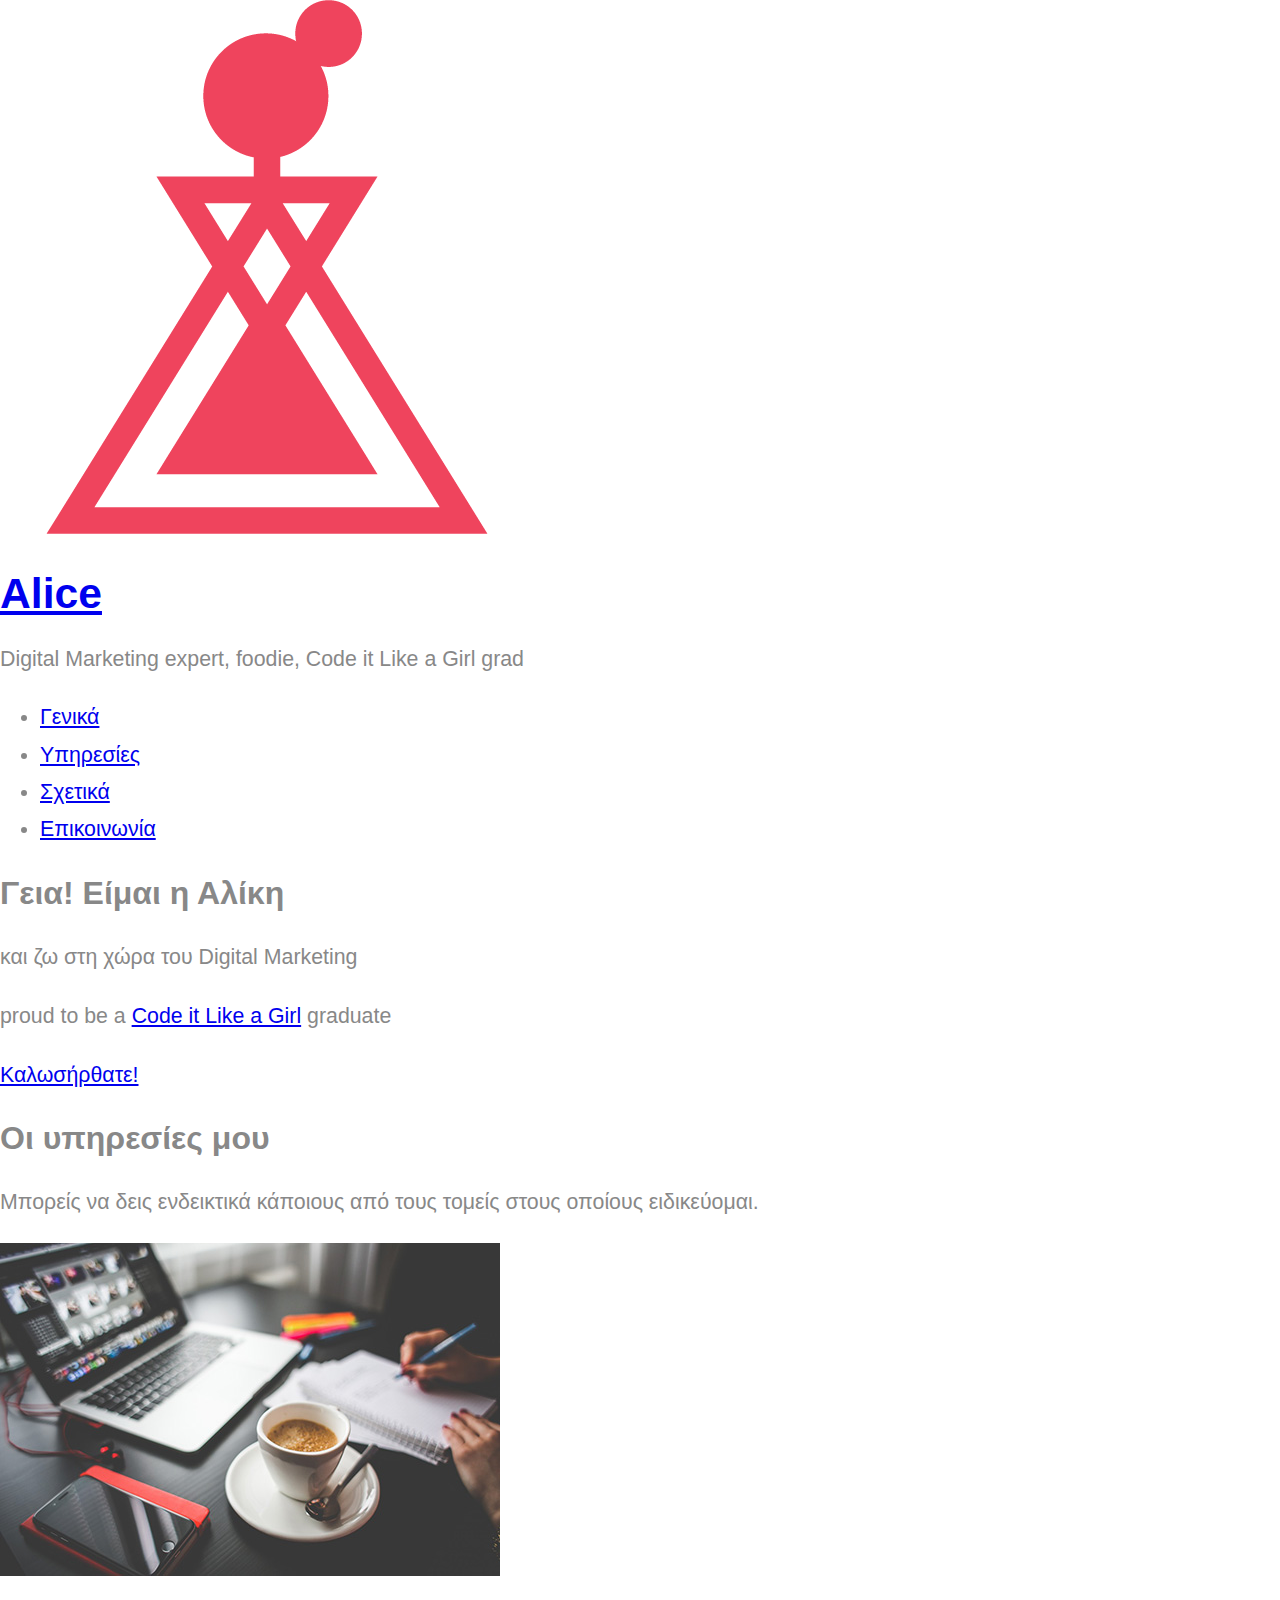
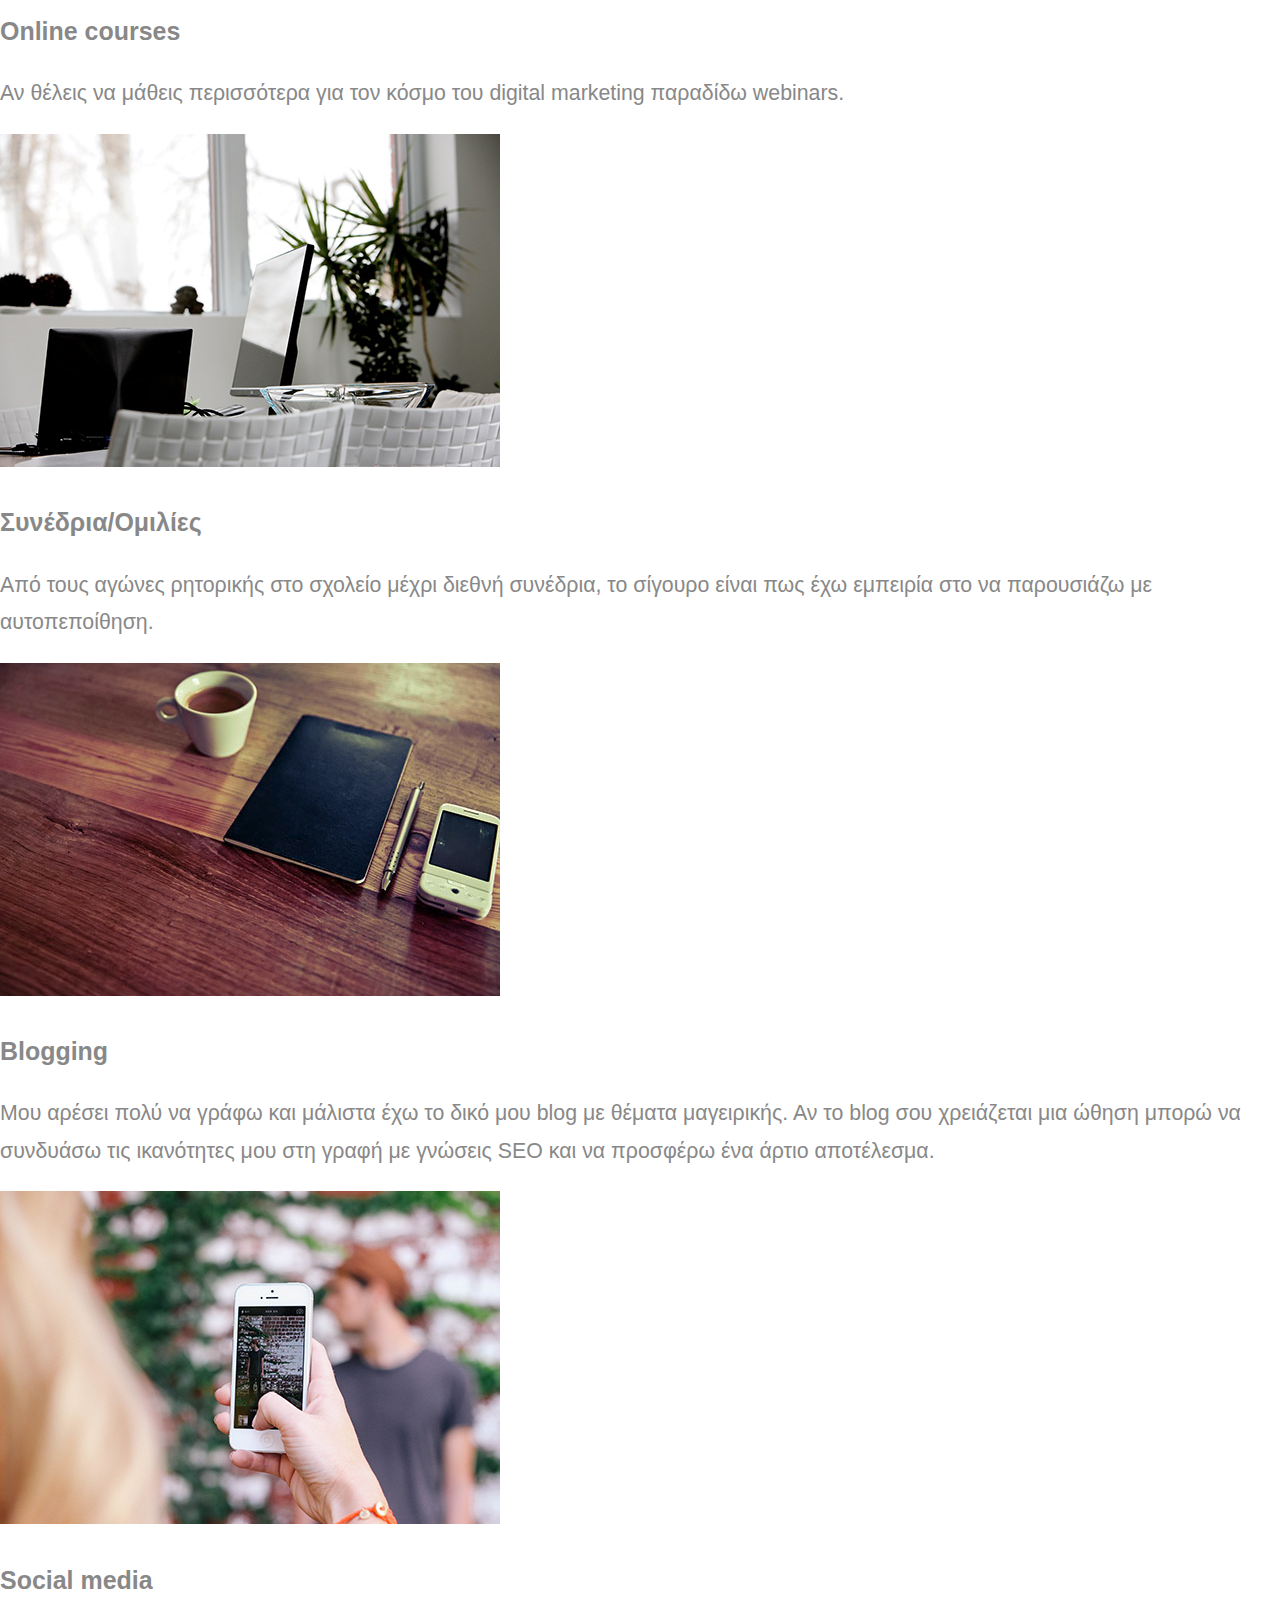
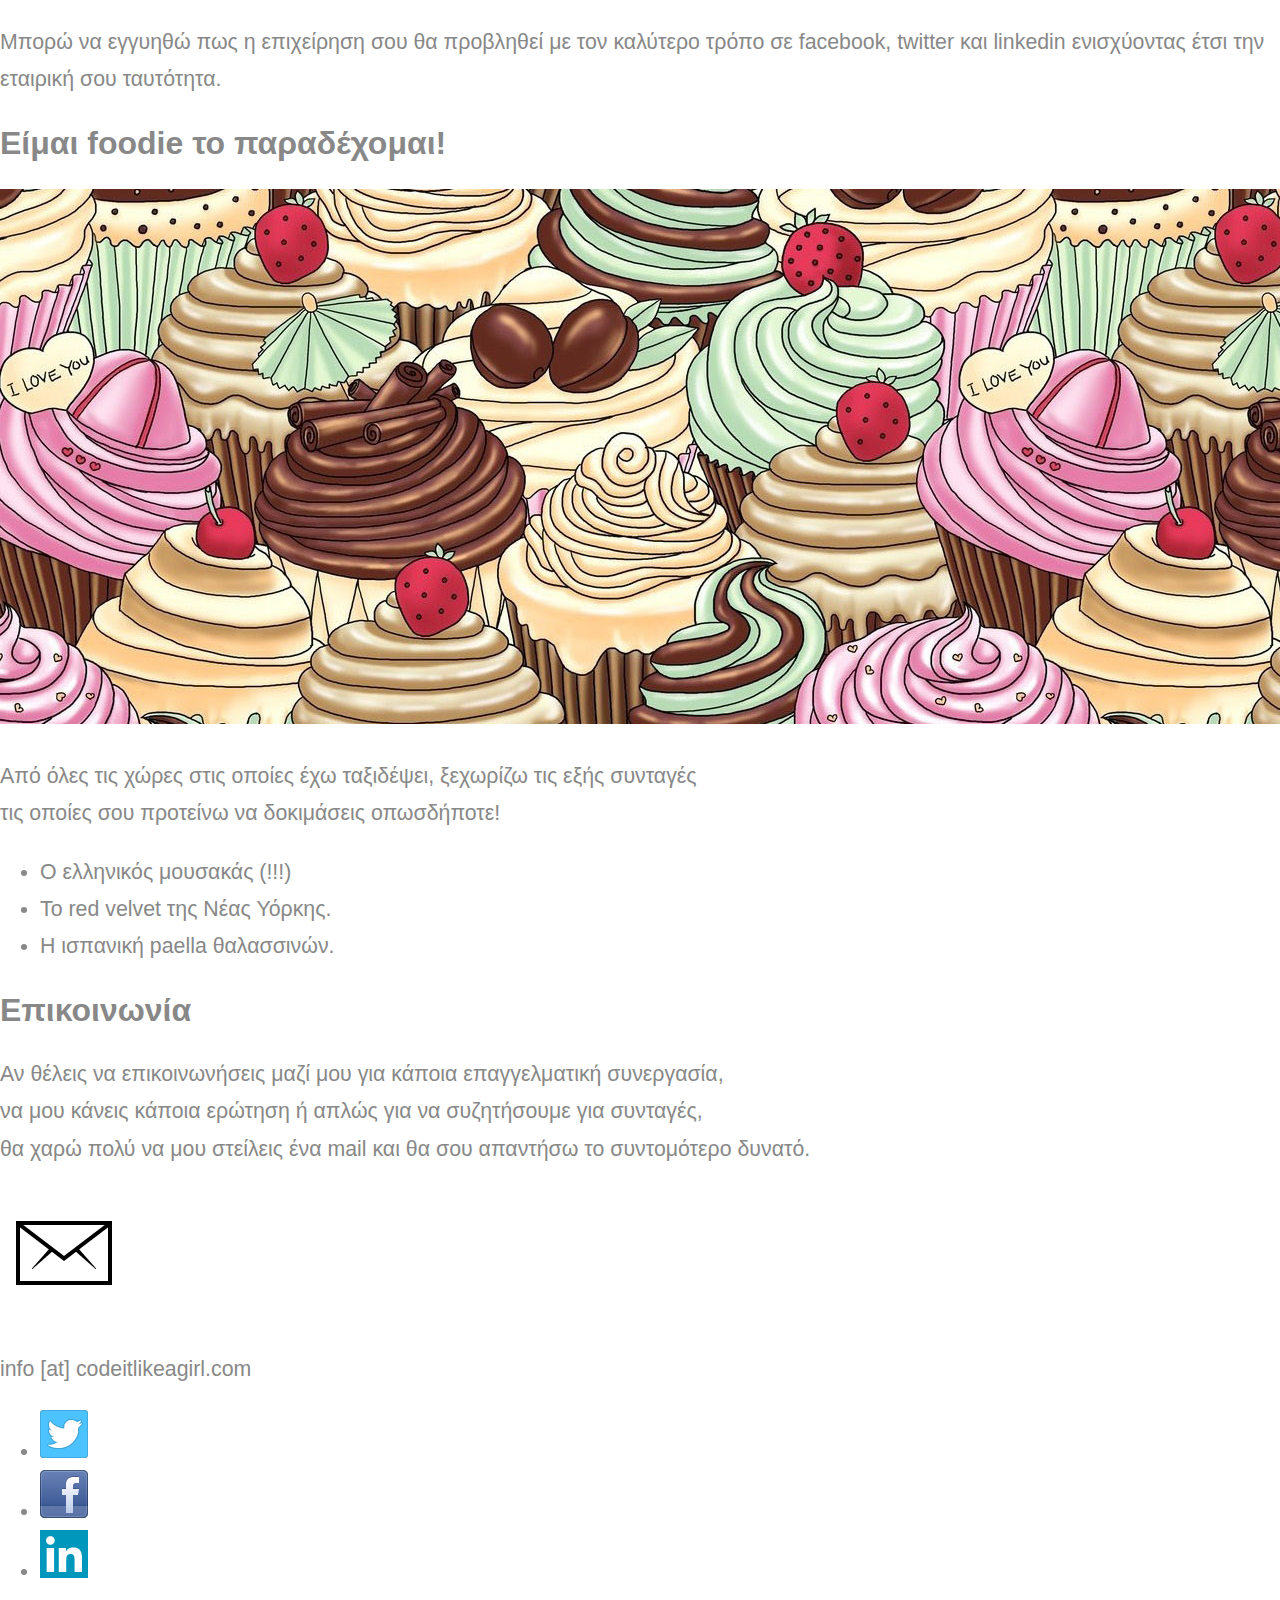
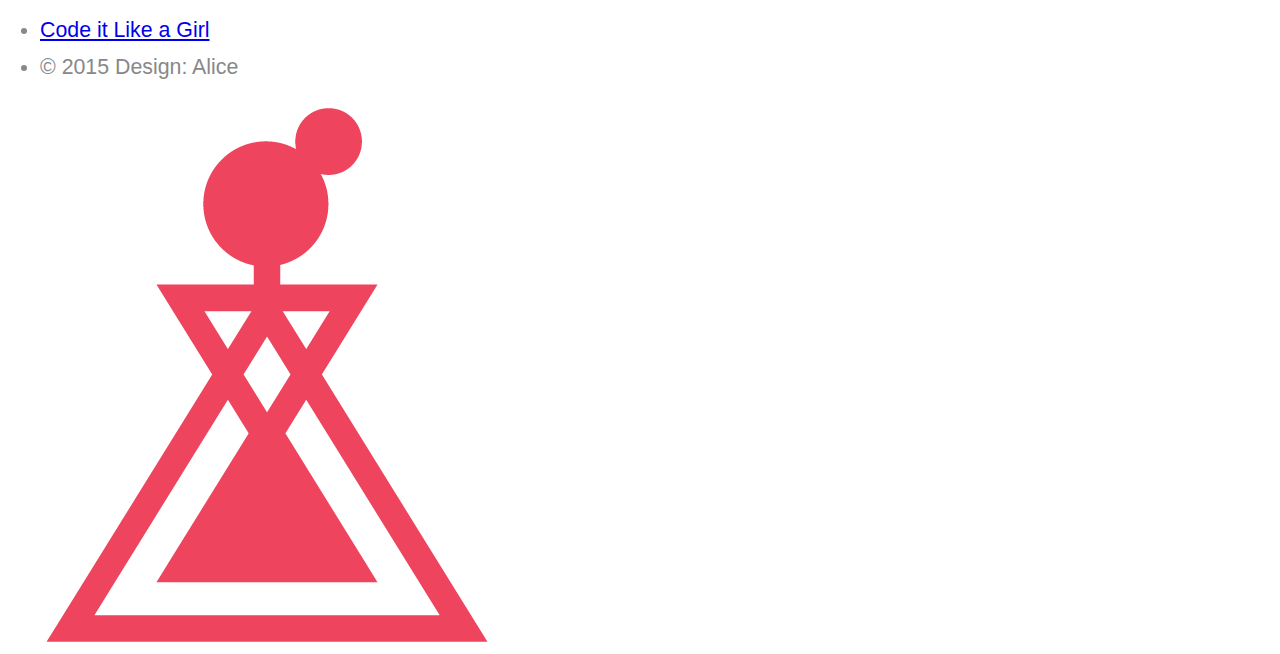
<file: index.html>
﻿<!DOCTYPE html>

<html>
	<head>
		<meta charset="utf-8">
		<meta name="viewport" content="width=device-width, initial-scale=1">
		<meta name="author" content="Alice">
		<meta name="description" content="I am Alice and this is my personal webpage created during a Code it Like a Girl workshop">
		<title>Alice</title>
		<link rel="stylesheet" type="text/css" href="css/normalize.css">
		<link rel="stylesheet" type="text/css" href="css/style_test.css">
		<link rel="shortcut icon" href="images/favicon.ico"> 
	</head>
	
	<body>
	
		<!-- Header -->
			<header id="header">
				
				<!-- Logo -->
					<div id="logo">							
						<a href="index.html">
							<img id="image-logo" src="images/alice2.png" alt="Alice">
							<h1 id="title">Alice</h1>
						</a>	
						<p>Digital Marketing expert, foodie, Code it Like a Girl grad</p>
					</div>

				<!-- Nav -->			
					<nav>				
						<ul>
							<li><a href="#top">Γενικά</a></li>
							<li><a href="#portfolio">Υπηρεσίες</a></li>
							<li><a href="#about">Σχετικά</a></li>
							<li><a href="#contact">Επικοινωνία</a></li>
						</ul>
					</nav>

			</header> 
	
		<!-- Main -->
			<div id="main">

				<!-- Intro -->
					<section id="top" class="one">
						<div>

							<header class="full-opacity">
								<h2><span class="bigname">Γεια! Είμαι η <strong>Αλίκη</strong></span></h2>
								<p>και ζω στη χώρα του Digital Marketing</p>
								<p>proud to be a <a href="http://codeitlikeagirl.com" target="_blank">Code it Like a Girl</a> graduate</p>
							</header>
							
							<footer>
								<a href="#portfolio" class="button">Καλωσήρθατε!</a>
							</footer>

						</div>
					</section>
					
				<!-- Portfolio -->
					<section id="portfolio" class="two">
			
						<header>
							<h2>Οι υπηρεσίες μου</h2>
						</header>
						
						<p>Μπορείς να δεις ενδεικτικά κάποιους από τους τομείς στους οποίους ειδικεύομαι.</p>
					
						<div id="photobook">
						
							<article class="photo">
								<a href="onlinecourses.html"><img src="images/pic01.jpg" alt=""></a>
								<header>
									<h3>Online courses</h3>
								</header>
								<p>Αν θέλεις να μάθεις περισσότερα για τον κόσμο του digital marketing παραδίδω webinars.</p>
							</article>		

							<article class="photo">
								<a href="#"><img src="images/pic02.jpg" alt=""></a>
								<header>
									<h3>Συνέδρια/Ομιλίες</h3>
								</header>
								<p>Από τους αγώνες ρητορικής στο σχολείο μέχρι διεθνή συνέδρια, το σίγουρο είναι πως έχω εμπειρία στο να παρουσιάζω με αυτοπεποίθηση.</p>
							</article>		
							
							<article class="photo">
								<a href="#"><img src="images/pic03.jpg" alt=""></a>
								<header>
									<h3>Blogging</h3>
								</header>
								<p>Μου αρέσει πολύ να γράφω και μάλιστα έχω το δικό μου blog με θέματα μαγειρικής. Αν το blog σου χρειάζεται μια ώθηση μπορώ να συνδυάσω τις ικανότητες μου στη γραφή με γνώσεις SEO και να προσφέρω ένα άρτιο αποτέλεσμα.</p>
							</article>		
										
							<article class="photo">
								<a href="#"><img src="images/pic04.jpg" alt=""></a>
								<header>
									<h3>Social media</h3>
								</header>
								<p>Μπορώ να εγγυηθώ πως η επιχείρηση σου θα προβληθεί  με τον καλύτερο τρόπο σε facebook, twitter και linkedin ενισχύοντας έτσι την εταιρική σου ταυτότητα.</p>
							</article>	
							
						</div>

					</section>

				<!-- About Me -->
					<section id="about" class="three">

						<header>
							<h2>Είμαι foodie το παραδέχομαι!</h2>
						</header>

						<a href="#"><img src="images/pic08.jpg" alt=""></a>
						
						<p> Από όλες τις χώρες στις οποίες έχω ταξιδέψει, ξεχωρίζω τις εξής συνταγές <br> τις οποίες σου προτείνω να δοκιμάσεις οπωσδήποτε!</p>
						<ul class="facts" id="facts">
							<li>Ο ελληνικός μουσακάς (!!!)</li>
							<li>Το red velvet της Νέας Υόρκης.</li>
							<li>H ισπανική paella θαλασσινών.</li>
						</ul>

					</section>
			
				<!-- Contact -->
					<section id="contact" class="four">

						<header>
							<h2>Επικοινωνία</h2>
						</header>

						<p>Αν θέλεις να επικοινωνήσεις μαζί μου για κάποια επαγγελματική συνεργασία, <br> να μου κάνεις κάποια ερώτηση ή απλώς για να συζητήσουμε για συνταγές, <br> θα χαρώ πολύ να μου στείλεις ένα mail και θα σου απαντήσω το συντομότερο δυνατό.</p>
						<a href="mailto:info@codeitlikeagirl.com"><img src="images/email.png" alt="Email Me!"></a>
						<p> <span class="highlightText">info [at] codeitlikeagirl.com </span></p>

					</section>
			
			</div>
			
		<!-- Footer -->
			<footer id="footer">

				<!-- Social Icons -->
					<ul class="social-icons">
						<li><a href="https://twitter.com"><img src="images/twitter.png" alt="Twitter"></a></li>
						<li><a href="http://www.facebook.com"><img src="images/facebook.png" alt="Facebook"></a></li>
						<li><a href="http://www.linkedin.com"><img src="images/linkedin.png" alt="LinkedIn"></a></li>						
					</ul>
					
				<!-- Copyright -->
					<ul class="copyright">
						<li><a href="http://codeitlikeagirl.com" target="_blank">Code it Like a Girl </a> </li>
						<li>&copy; 2015 Design: Alice </li>
					</ul>
				
				<!-- Logo -->
					<img id="footer-logo" src="images/alice2.png" alt="Code it Like a Girl logo"> 
											
			</footer>
	
	</body>
</html>
</file>
<file: css/style_test.css>
﻿
	body
	{
		background: #fff;
		margin: 0px auto;
		width: 100%; 
		font-size: 16pt;
		font-family: sans-serif;
		font-weight: 300;
		line-height: 1.75em;
		color: #888;
	}
</file>
